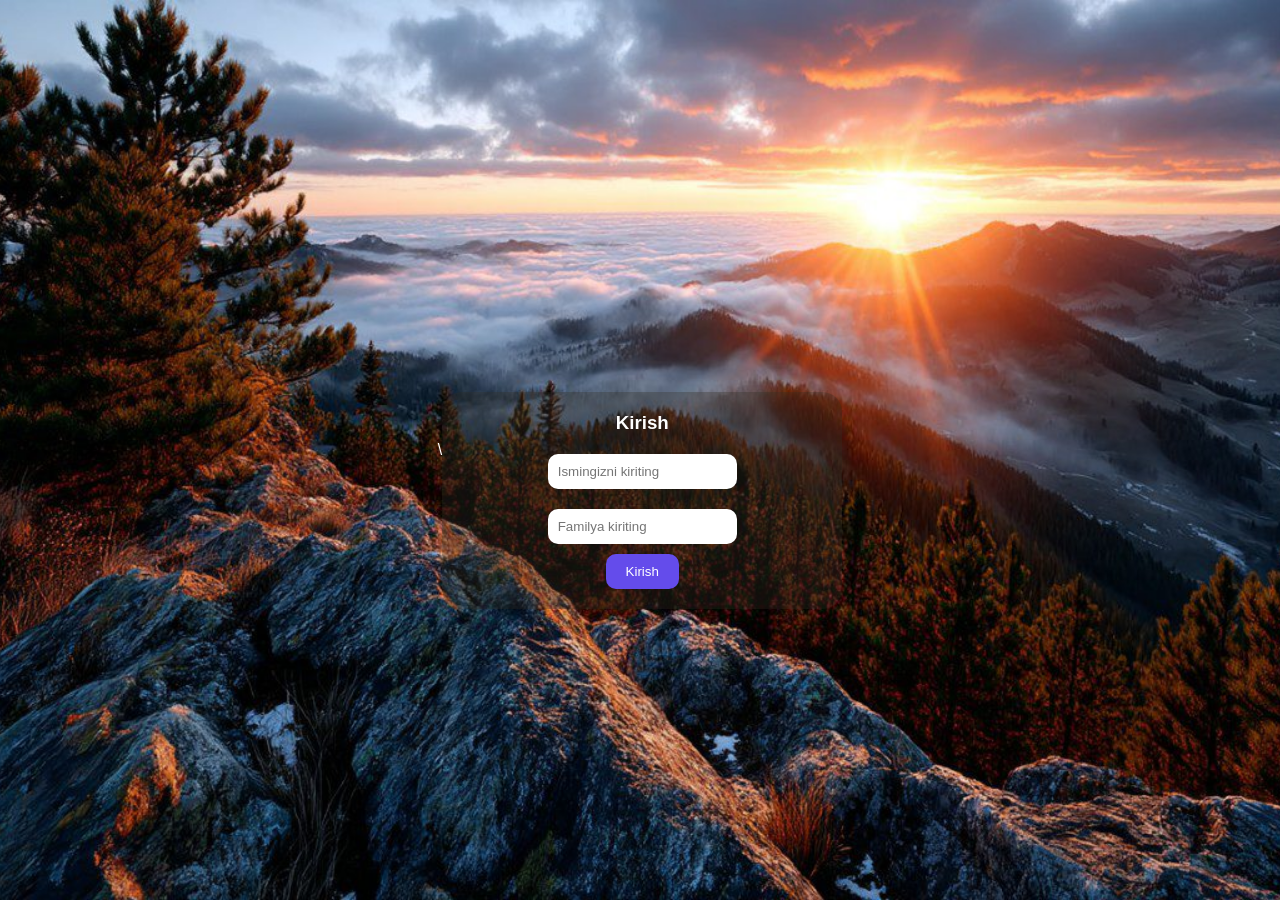
<file: index.html>
<!DOCTYPE html>
<html lang="en">

<head>
    <meta charset="UTF-8">
    <meta name="viewport" content="width=device-width, initial-scale=1.0">
    <title>krish</title>
    <link rel="stylesheet" href="krish.css">
</head>

<body>
   \
    <div class="ota">
        <form action="kirish.html"   onsubmit="return tekshir()">

            <h3 class="welcome">Kirish</h3>

            <div class="name">
                <input type="text" id="name" placeholder="Ismingizni kiriting">
            </div>

            <div class="family">
                <input type="text" id="family" placeholder="Familya kiriting">
            </div>

          
 
      <a href="kirish.html">
                  <button class="kirish" type="submit" >Kirish</button>
      </a>
          
        </form>
         
    </div>
    <script src="krish.js"></script>
</body>

</html>
</file>
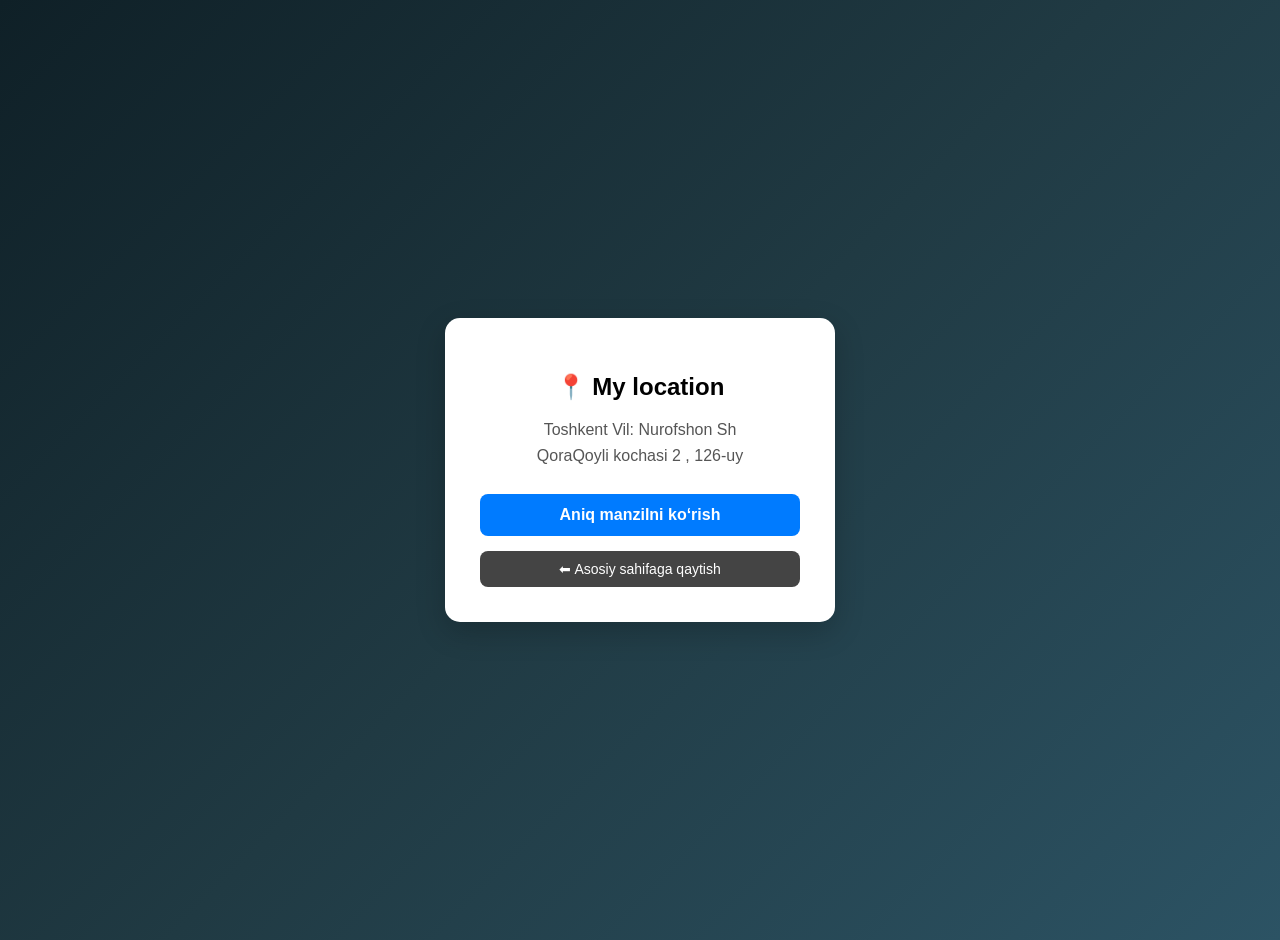
<file: location.html>
<!DOCTYPE html>
<html lang="uz">
<head>
<meta charset="UTF-8">
<meta name="viewport" content="width=device-width, initial-scale=1.0">
<title>Manzil Bloki</title>
<link rel="stylesheet" href="location.css">
</head>

<body>
    <meta name="viewport" content="width=device-width, initial-scale=1.0">

<div class="location-card">

    <h2>📍 My location</h2>

    <p class="address">
        Toshkent Vil: Nurofshon Sh <br>
        QoraQoyli kochasi 2 , 126-uy
    </p>

    <a href="https://yandex.uz/maps/?feedback=object%2Fadd&feedback-context=map.context&ll=69.324806%2C41.008566&z=14.47" class="map-btn">
        Aniq manzilni ko‘rish
    </a>

    <a href="index.html" class="home-btn">
        ⬅ Asosiy sahifaga qaytish
    </a>

</div>

</body>
</html>
</file>
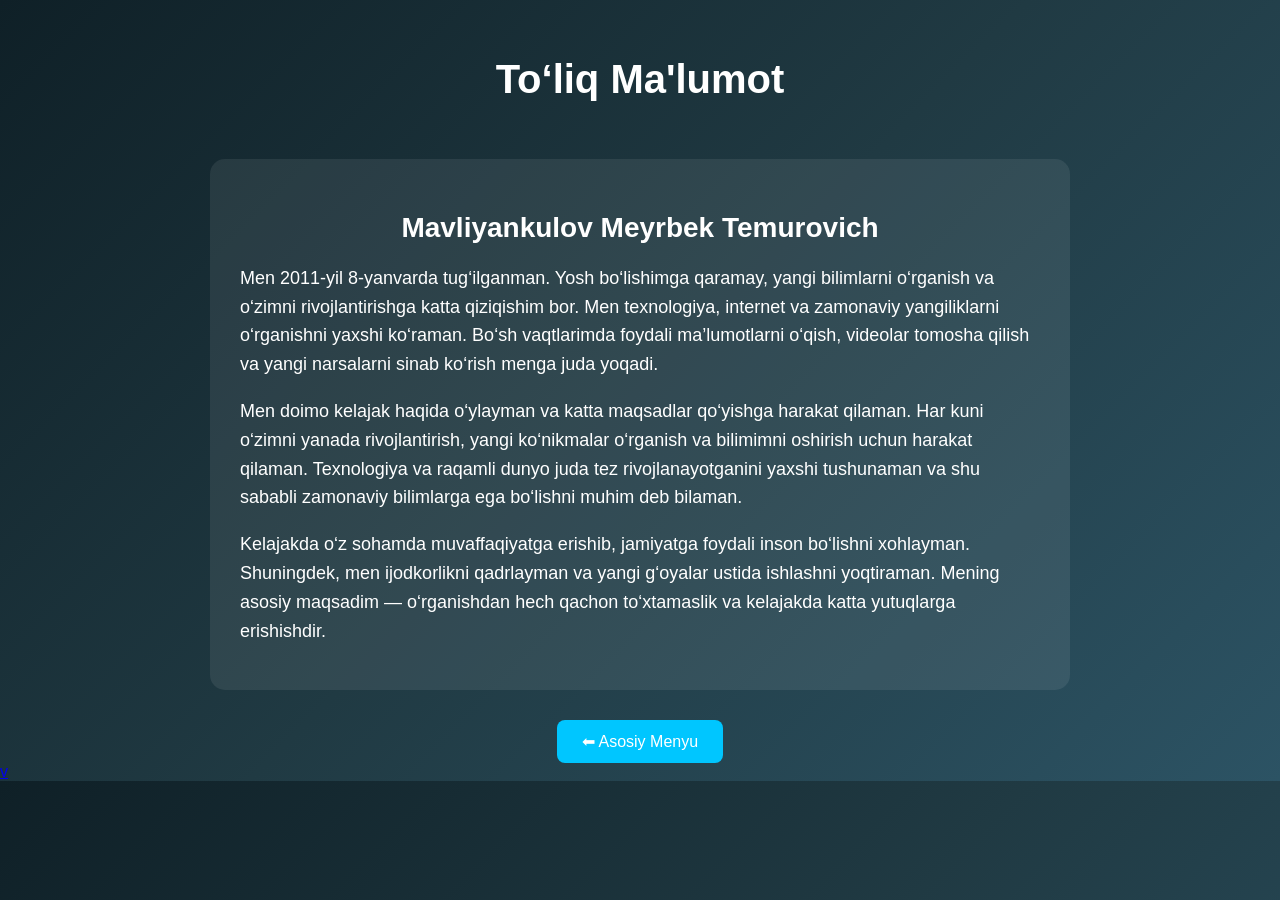
<file: toliq.html>
<!DOCTYPE html>
<html lang="uz">
<head>
    <meta charset="UTF-8">
    <meta name="viewport" content="width=device-width, initial-scale=1.0">
    <title>To‘liq Ma'lumot</title>
    <link rel="stylesheet" href="toliq.css">
</head>

<body>

<header>
    <h1 class="title">To‘liq Ma'lumot</h1>
</header>

<section class="about">
    <h2 class="name">Mavliyankulov Meyrbek Temurovich</h2>

    <p class="text">
        Men 2011-yil 8-yanvarda tug‘ilganman. Yosh bo‘lishimga qaramay, yangi bilimlarni 
        o‘rganish va o‘zimni rivojlantirishga katta qiziqishim bor. Men texnologiya, 
        internet va zamonaviy yangiliklarni o‘rganishni yaxshi ko‘raman. 
        Bo‘sh vaqtlarimda foydali ma’lumotlarni o‘qish, videolar tomosha qilish 
        va yangi narsalarni sinab ko‘rish menga juda yoqadi.
    </p>

    <p class="text">
        Men doimo kelajak haqida o‘ylayman va katta maqsadlar qo‘yishga harakat qilaman. 
        Har kuni o‘zimni yanada rivojlantirish, yangi ko‘nikmalar o‘rganish va 
        bilimimni oshirish uchun harakat qilaman. Texnologiya va raqamli dunyo 
        juda tez rivojlanayotganini yaxshi tushunaman va shu sababli zamonaviy 
        bilimlarga ega bo‘lishni muhim deb bilaman.
    </p>

    <p class="text">
        Kelajakda o‘z sohamda muvaffaqiyatga erishib, jamiyatga foydali inson 
        bo‘lishni xohlayman. Shuningdek, men ijodkorlikni qadrlayman va yangi 
        g‘oyalar ustida ishlashni yoqtiraman. Mening asosiy maqsadim — 
        o‘rganishdan hech qachon to‘xtamaslik va kelajakda katta yutuqlarga 
        erishishdir.
    </p>
</section>

<div class="btn-box">
    <a href="index.html">
        <button class="menu">⬅ Asosiy Menyu</button>
    </a>
</div>


<a href="location.html">v</a>

</body>
</html>
</file>
<file: krish.css>
* {
    margin: 0;
    padding: 0;
    box-sizing: border-box; 
}

body {
    margin: 0;
    min-height: 100vh;
    background: rgb(4, 30, 57);
    display: flex;
    justify-content: center;
    align-items: center;
    font-family: sans-serif;
    color: white;
    background-image: url(images/image\ copy\ 11.png);
       background-repeat: no-repeat;
    background-size: cover;
    background-position: center;
}

.ota {
    display: flex;
    flex-direction: column;
    align-items: center;
    gap: 20px;
    width: 400px; 
    max-width: 90%; 
    padding: 20px;
    border-radius: 20px;
background-color: rgba(48, 45, 36, 0.314);
    text-align: center;
    transition: 0.3s;
   opacity: 0;
   transition: 1s;
   transform: translateY(-50px);
}
.ota1{
    opacity: 1;
    transform: translateY(50px);
}

.ota:hover{
     transform: scale(1.1);
    box-shadow: 1px 2px 50px 5px white;
}

.name {
    display: flex;
    flex-wrap: wrap;     
    gap: 10px;
    width: 40%;
       margin-bottom: 20px;
    margin-top: 20px;
}

input {
    flex: 1 1 200px;       
    padding: 10px;
    border-radius: 10px;
    border: none;
    transition: 0.3s;
    
}

input:hover {
    transform: scale(1.05);
    box-shadow: 1px 1px 10px 1px rgba(25, 34, 43, 0.864);
    opacity: 1;
}

.kirish {
    padding: 10px 20px;
    border-radius: 10px;
    background-color: rgb(100, 76, 235);
    color: white;
    border: none;
    cursor: pointer;
    transition: 0.3s;
    margin-top: 10px;
}

.kirish:hover {
    transform: scale(1.05);
    opacity: 1;
    background-color: rgb(85, 58, 240);
}


@media (max-width: 480px) {
    .ota {
        width: 95%; 
        padding: 15px;
    }

    input {
        flex: 1 1 100%; 
    }
}


/* Tablet */
@media (max-width: 768px) {
    .ota {
        width: 90%;
    }

    .name {
        width: 100%;
        justify-content: center;
    }

    input {
        flex: 1 1 100%;
    }
}

/* Telefon */
@media (max-width: 480px) {
    .ota {
        width: 95%;
        padding: 15px;
    }

    .name {
        width: 100%;
        flex-direction: column;
    }

    input {
        flex: 1 1 100%;
        width: 100%;
    }

    .kirish {
        width: 100%;
    }
}
</file>
<file: location.css>
body{
    font-family: Arial, sans-serif;
    background: linear-gradient(135deg,#0f2027,#203a43,#2c5364);
    min-height:100vh;
    display:flex;
    justify-content:center;
    align-items:center;
    margin:0;
    padding:20px;
}

.location-card{
    background:white;
    padding:35px;
    width:100%;
    max-width:320px;
    border-radius:15px;
    text-align:center;
    box-shadow:0 10px 30px rgba(0,0,0,0.2);
    transition:0.3s;
}

.location-card:hover{
    transform:translateY(-5px);
}

.location-card h2{
    margin-bottom:15px;
}

.address{
    color:#555;
    margin-bottom:25px;
    line-height:1.6;
}

.map-btn{
    display:block;
    text-decoration:none;
    background:#007BFF;
    color:white;
    padding:12px 25px;
    border-radius:8px;
    font-weight:bold;
    transition:0.3s;
}

.map-btn:hover{
    background:#0056b3;
}

.home-btn{
    display:block;
    margin-top:15px;
    text-decoration:none;
    background:#444;
    color:white;
    padding:10px;
    border-radius:8px;
    font-size:14px;
    transition:0.3s;
}

.home-btn:hover{
    background:#222;
}


@media (max-width:480px){

    .location-card{
        padding:25px;
    }

    .location-card h2{
        font-size:20px;
    }

    .address{
        font-size:14px;
    }

    .map-btn{
        padding:12px;
        font-size:15px;
    }

    .home-btn{
        font-size:13px;
        padding:9px;
    }

}


@media (max-width:768px){

    .location-card{
        max-width:400px;
    }

}
</file>
<file: toliq.css>
body{
    margin:0;
    font-family: Arial, sans-serif;
    background: linear-gradient(135deg,#0f2027,#203a43,#2c5364);
    color:white;
}

header{
    text-align:center;
    padding:30px;
}

.title{
    font-size:40px;
}

.about{
    max-width:800px;
    margin:auto;
    background: rgba(255,255,255,0.08);
    padding:30px;
    border-radius:15px;
}

.name{
    text-align:center;
    font-size:28px;
    margin-bottom:20px;
}

.text{
    font-size:18px;
    line-height:1.6;
    margin-bottom:15px;
}

.btn-box{
    text-align:center;
    margin-top:30px;
}

.menu{
    padding:12px 25px;
    font-size:16px;
    border:none;
    border-radius:8px;
    background:#00c6ff;
    color:white;
    cursor:pointer;
    transition:0.3s;
}

.menu:hover{
    background:#0072ff;
}
</file>
